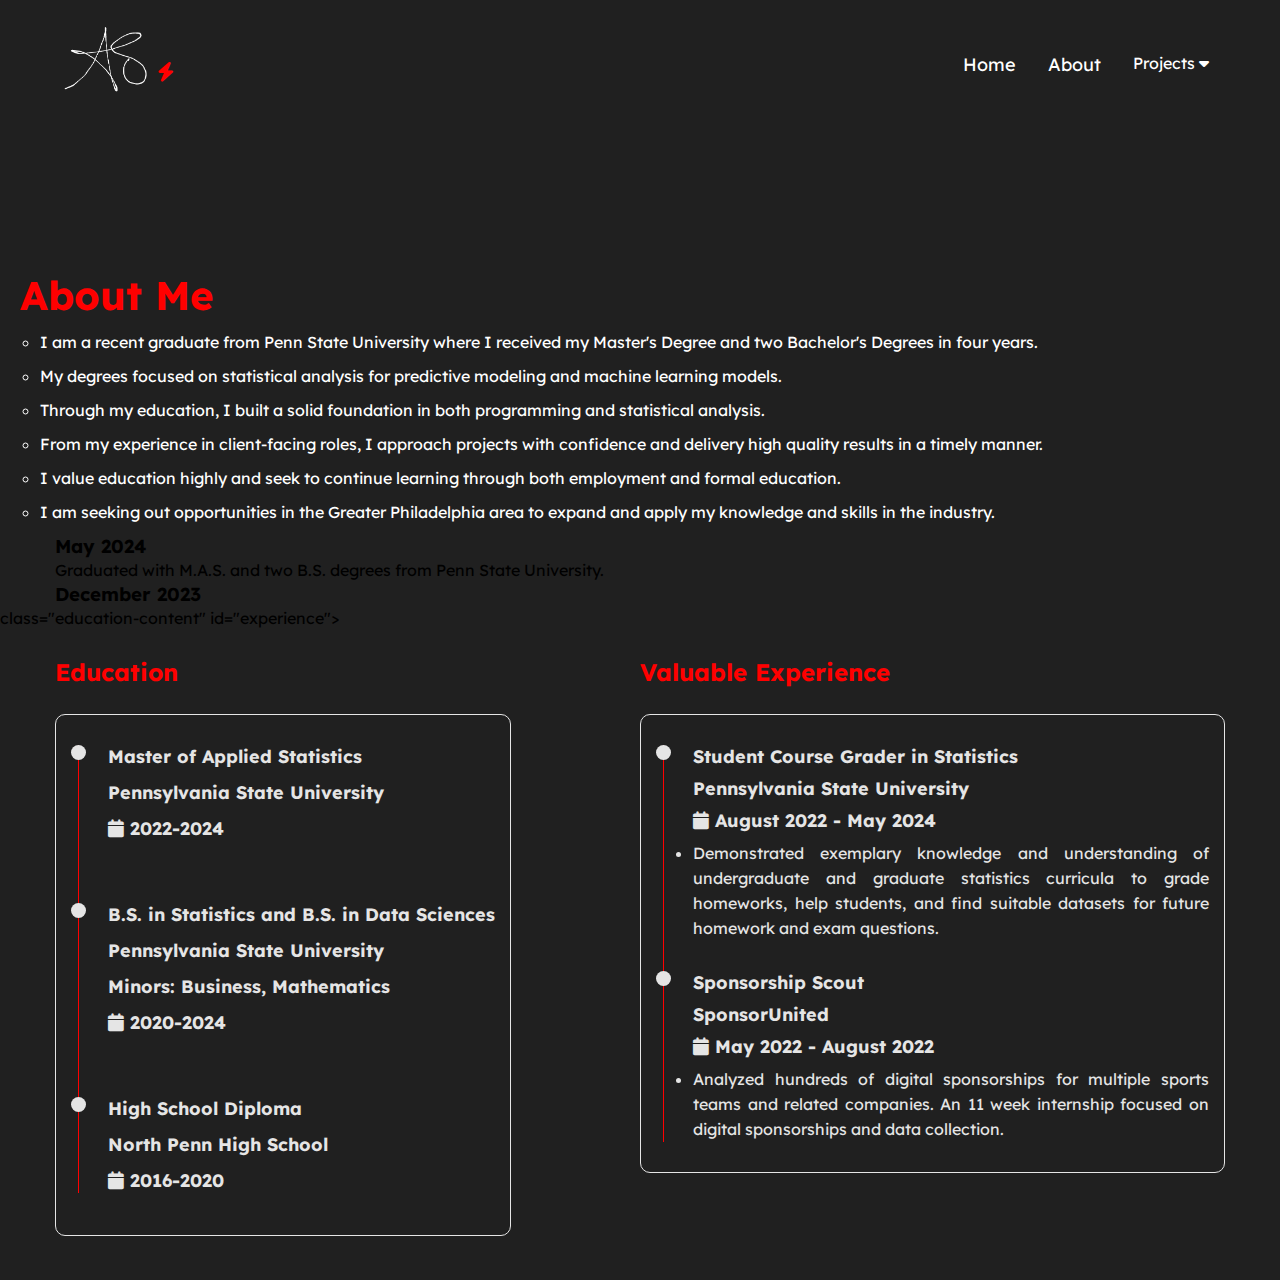
<file: about.html>
<!DOCTYPE html>
<html lang="en">
<head>
    <meta charset="UTF-8"> 
    <meta http-equiv="X-UA-Compatible" content="IE=edge">
    <meta name="viewport" content="width=device-width, initial-scale=1.0">
    <title>Amy Scholl</title>
    <link rel="icon" href="files/logo.png">
    

    <link rel="stylesheet" href="styles.css">
    <link rel="stylesheet" href="https://cdnjs.cloudflare.com/ajax/libs/font-awesome/6.4.0/css/all.min.css" class="stylesheet">
</head> 

<body>

    <!-------------------------- Header Area -------------------------->
    <header class="header-area">
        <div class="container">
            <div class="header">
               
                <a href="" class="logo">
                    <img src="files/signature.png" alt="" class="signature">
                    <i class="fa fa-bolt"></i>
                </a>
                <div class="navbar">
                    <a href="index">Home</a>
                    <a href="about">About</a>
                    <div class="dropdown">
                        <button class="dropbtn">Projects
                            <i class="fa fa-caret-down"></i>
                        </button>
                        <div class="dropdown-content">
                            <a href="projects">All Projects</a>
                            <a href="project1">RecallNET</a>
                            <a href="project2">COMING SOON</a>
                            <a href="project3">COMING SOON</a>
                        </div>
                    </div>
                </div>
            </div>
        </div> 
    </header>

    <!--------------------- About --------------------->
    <section class="about-area" id="about">
        <div class="about-content">
        <h4>About Me</h4>
        <p>
            <ul>
            <li>
                I am a recent graduate from Penn State University where I received my Master's Degree and two Bachelor's Degrees in four years.
            </li>
            <li>
                My degrees focused on statistical analysis for predictive modeling and machine learning models.
            </li>
            <li>
                Through my education, I built a solid foundation in both programming and statistical analysis.
            </li>
            <li>
                From my experience in client-facing roles, I approach projects with confidence and delivery high quality results in a timely manner.
            </li>
            <li>
                I value education highly and seek to continue learning through both employment and formal education.
            </li>
            <li>
                I am seeking out opportunities in the Greater Philadelphia area to expand and apply my knowledge and skills in the industry.
            </li>
        </ul>
        </p>
        </div>

    </section>

    <!--------------------- Valuable Experience ---------------->
    <section class="timeline">
        <div class="container left">
            <div class="content">
                <h3>May 2024</h3>
                <p>Graduated with M.A.S. and two B.S. degrees from Penn State University.</p>
            </div>
        </div>
        <div class="container right">
            <div class="content">
                <h3>December 2023</h3>
            </div>
        </div>
    </section>
    
    
    class="education-content" id="experience">
        <div class="education"
    </section>

















        <!-------------- Education & Experience -------------->
    <section class="education-content" id="education">
        <div class="container">
            <div class="row">
                <div class="education ">
                    <h3 class="title">Education</h3>
                    <div class="row">
                        <div class="timeline-box">
                            <div class="timeline">

                                <!-- Timeline-item -->
                                <div class="timeline-item">
                                    <div class="circle-dot"></div>
                                    <h3 class="timeline-title">
                                        Master of Applied Statistics
                                    </h3>
                                    <h4 class="timeline-title">Pennsylvania State University</h4>
                                    <h4 class="timeline-title">
                                        <i class="fa fa-calendar"></i> 2022-2024
                                    </h4>
                                </div> 
                                <!-- Timeline-item -->
                                <div class="timeline-item">
                                    <div class="circle-dot"></div>
                                    <h3 class="timeline-title">B.S. in Statistics and B.S. in Data Sciences</h3>
                                    <h4 class="timeline-title">Pennsylvania State University</h4>
                                    <h4 class="timeline-title">Minors: Business, Mathematics</h4>
                                    <h4 class="timeline-title">
                                        <i class="fa fa-calendar"></i> 2020-2024
                                    </h4>
                                </div>
                                <!-- Timeline-item -->
                                <div class="timeline-item">
                                    <div class="circle-dot"></div>
                                    <h3 class="timeline-title">
                                        High School Diploma
                                    </h3>
                                    <h4 class="timeline-title">North Penn High School</h4>
                                    <h4 class="timeline-title">
                                        <i class="fa fa-calendar"></i> 2016-2020
                                    </h4>
                                </div>

                            </div>
                        </div>
                    </div>
                </div>
                <div class="experience">
                    <h3 class="title">Valuable Experience</h3>
                    <div class="row">
                        <div class="timeline-box">
                            <div class="timeline">
                                
                                <!-- Timeline-item -->
                                <div class="timeline-item">
                                    <div class="circle-dot"></div>
                                    <h3 class="timeline-title">
                                        Student Course Grader in Statistics
                                    </h3>
                                    <h4 class="timeline-title">Pennsylvania State University</h4>
                                    <h4 class="timeline-title">
                                        <i class="fa fa-calendar"></i> August 2022 - May 2024
                                    </h4>
                                    <li class="timeline-text">Demonstrated exemplary knowledge and understanding of undergraduate and graduate statistics curricula to grade homeworks, help students, and find suitable datasets for future homework and exam questions.
                                    </li>
                                </div> 
                                <!-- Timeline-item -->
                                <div class="timeline-item">
                                    <div class="circle-dot"></div>
                                    <h3 class="timeline-title">Sponsorship Scout</h3>
                                    <h4 class="timeline-title">SponsorUnited</h4>
                                    <h4 class="timeline-title">
                                        <i class="fa fa-calendar"></i> May 2022 - August 2022
                                    </h4>
                                    <li class="timeline-text">Analyzed hundreds of digital sponsorships for multiple sports teams and related companies. An 11 week internship focused on digital sponsorships and data collection.</li>
                                </div>
                                
                            </div>
                        </div>
                    </div>
                </div>
            </div>
        </div>
    </section>
</file>
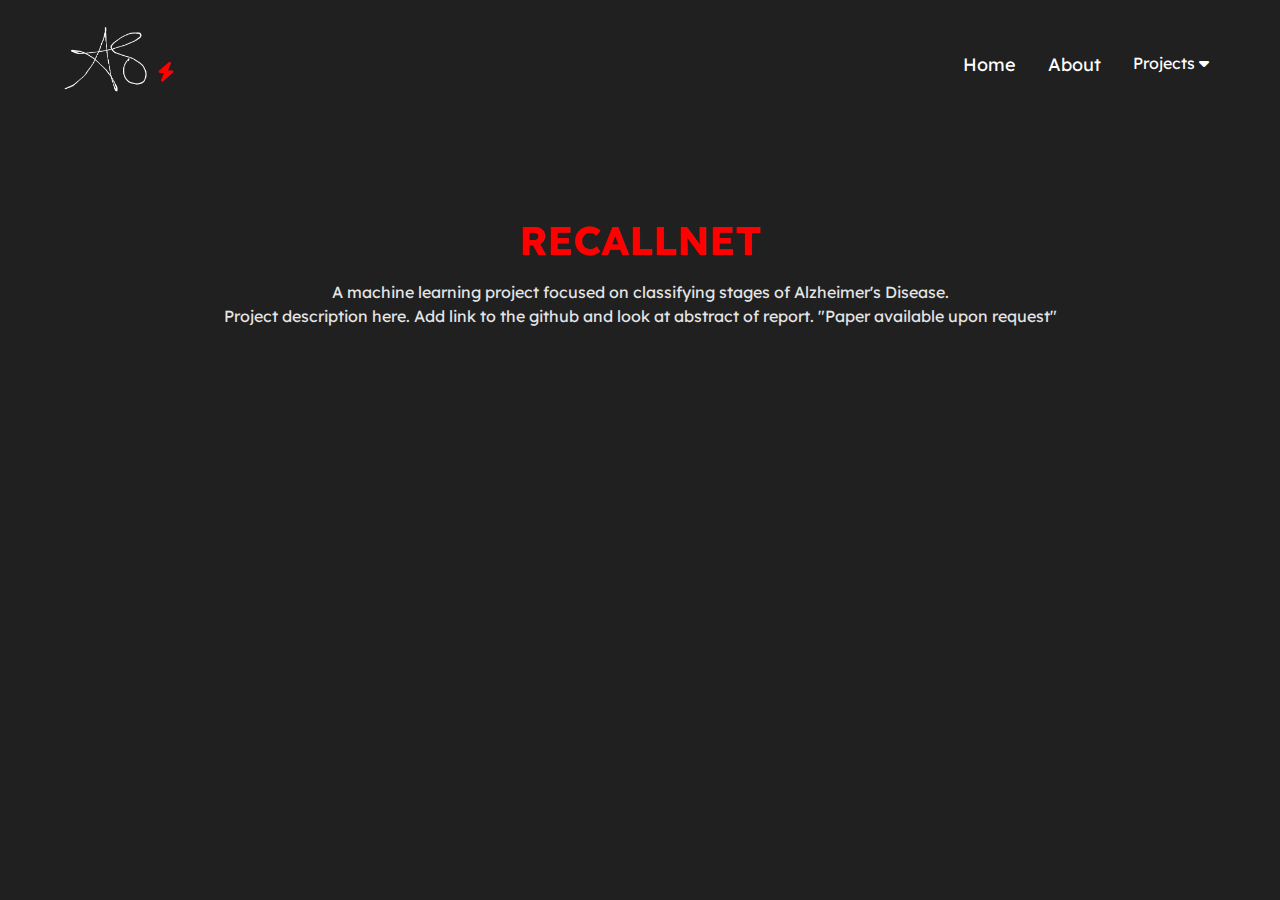
<file: project1.html>
<!DOCTYPE html>
<html lang="en">
<head>
    <meta charset="UTF-8"> 
    <meta http-equiv="X-UA-Compatible" content="IE=edge">
    <meta name="viewport" content="width=device-width, initial-scale=1.0">
    <title>Amy Scholl</title>
    <link rel="icon" href="files/logo.png">
    

    <link rel="stylesheet" href="styles.css">
    <link rel="stylesheet" href="https://cdnjs.cloudflare.com/ajax/libs/font-awesome/6.4.0/css/all.min.css" class="stylesheet">
</head> 

<body>

    <!-------------------------- Header Area -------------------------->
    <header class="header-area">
        <div class="container">
            <div class="header">
               
                <a href="" class="logo">
                    <img src="files/signature.png" alt="" class="signature">
                    <i class="fa fa-bolt"></i>
                </a>

                <div class="navbar">
                    <a href="index">Home</a>
                    <a href="about">About</a>
                    <div class="dropdown">
                        <button class="dropbtn">Projects
                            <i class="fa fa-caret-down"></i>
                        </button>
                        <div class="dropdown-content">
                            <a href="projects">All Projects</a>
                            <a href="project1">RecallNET</a>
                            <a href="project2">COMING SOON</a>
                            <a href="project3">COMING SOON</a>
                        </div>
                    </div>
                </div>
            </div>
        </div> 
    </header>

    <!---------------------- Project Description ---------------------->
    <section class="project-content" id="projects">
        <div class="container">
            <div class="project-title">
                <h4>RecallNET</h4>
                <p>A machine learning project focused on classifying stages of Alzheimer's Disease.</p>
                <p>
                    Project description here. Add link to the github and look at abstract of report. "Paper available upon request"
                </p>
            </div>
        </div>
    </section>
</file>
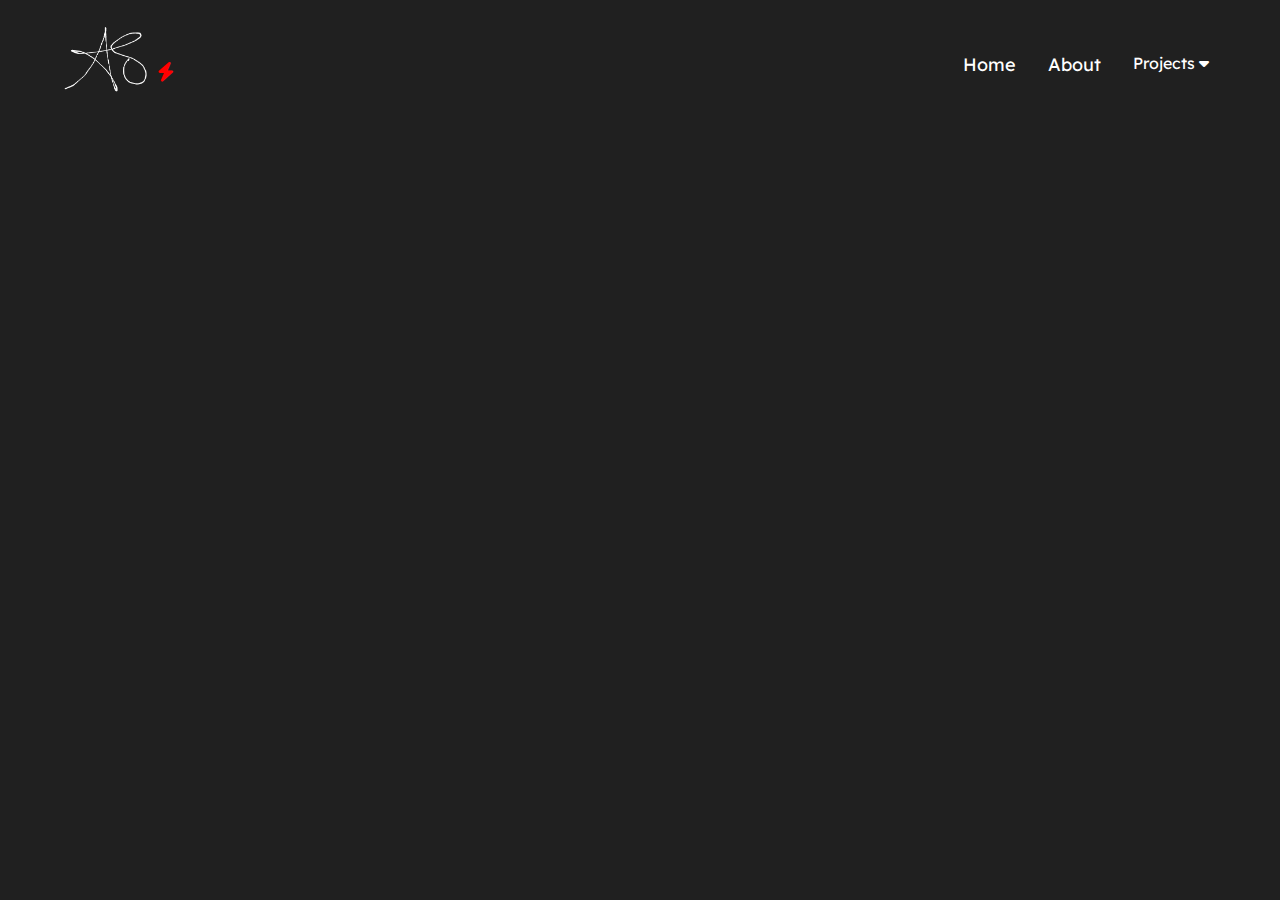
<file: project2.html>
<!DOCTYPE html>
<html lang="en">
<head>
    <meta charset="UTF-8"> 
    <meta http-equiv="X-UA-Compatible" content="IE=edge">
    <meta name="viewport" content="width=device-width, initial-scale=1.0">
    <title>Amy Scholl</title>
    <link rel="icon" href="files/logo.png">
    

    <link rel="stylesheet" href="styles.css">
    <link rel="stylesheet" href="https://cdnjs.cloudflare.com/ajax/libs/font-awesome/6.4.0/css/all.min.css" class="stylesheet">
</head> 

<body>

    <!-------------------------- Header Area -------------------------->
    <header class="header-area">
        <div class="container">
            <div class="header">
               
                <a href="" class="logo">
                    <img src="files/signature.png" alt="" class="signature">
                    <i class="fa fa-bolt"></i>
                </a>

                <div class="navbar">
                    <a href="index">Home</a>
                    <a href="about">About</a>
                    <div class="dropdown">
                        <button class="dropbtn">Projects
                            <i class="fa fa-caret-down"></i>
                        </button>
                        <div class="dropdown-content">
                            <a href="projects">All Projects</a>
                            <a href="project1">RecallNET</a>
                            <a href="project2">COMING SOON</a>
                            <a href="project3">COMING SOON</a>
                        </div>
                    </div>
                </div>
            </div>
        </div> 
    </header>
</file>
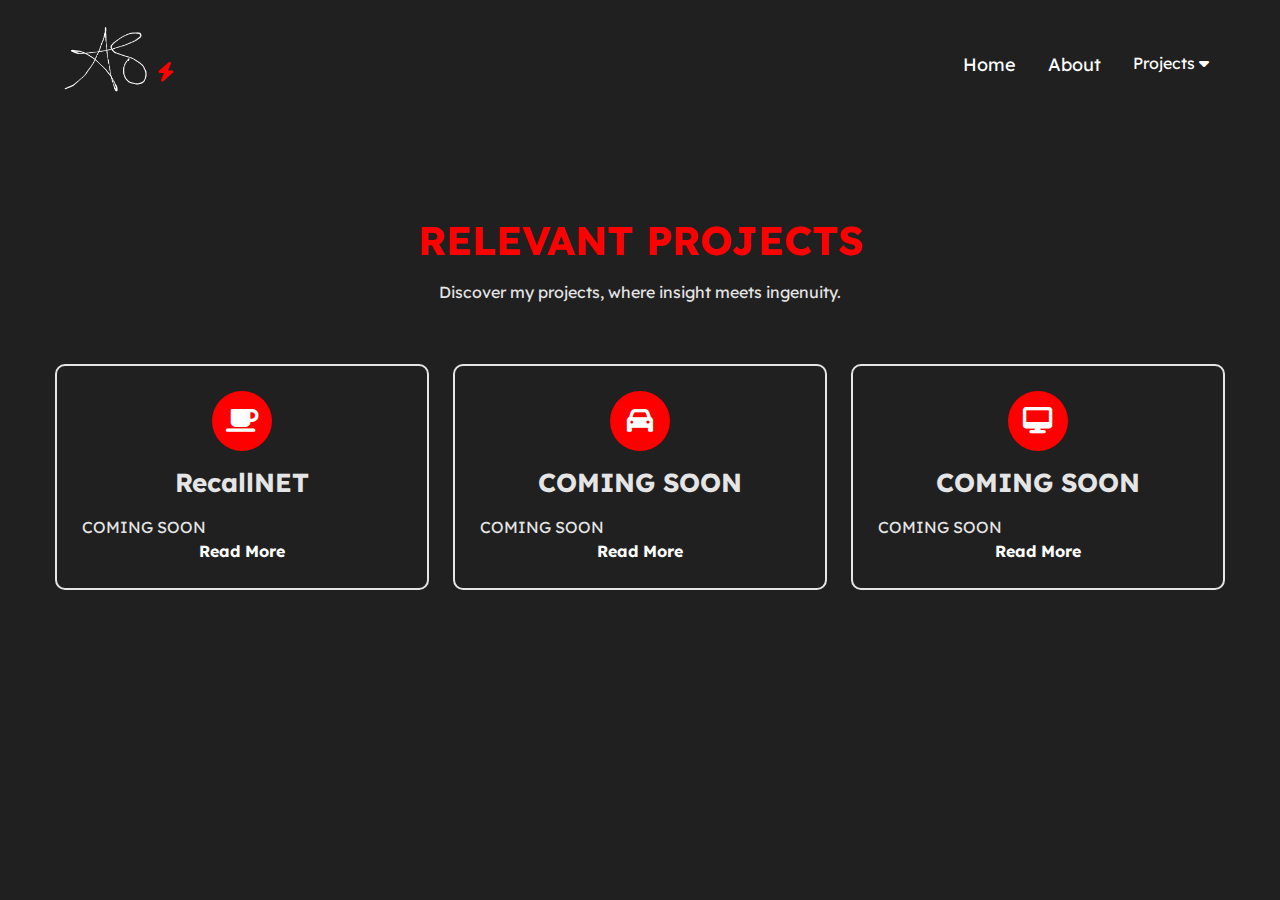
<file: projects.html>
<!DOCTYPE html>
<html lang="en">
<head>
    <meta charset="UTF-8"> 
    <meta http-equiv="X-UA-Compatible" content="IE=edge">
    <meta name="viewport" content="width=device-width, initial-scale=1.0">
    <title>Amy Scholl</title>
    <link rel="icon" href="files/logo.png">
    

    <link rel="stylesheet" href="styles.css">
    <link rel="stylesheet" href="https://cdnjs.cloudflare.com/ajax/libs/font-awesome/6.4.0/css/all.min.css" class="stylesheet">
</head> 

<body>

    <!-------------------------- Header Area -------------------------->
    <header class="header-area">
        <div class="container">
            <div class="header">
               
                <a href="" class="logo">
                    <img src="files/signature.png" alt="" class="signature">
                    <i class="fa fa-bolt"></i>
                </a>
                <div class="navbar">
                    <a href="index">Home</a>
                    <a href="about">About</a>
                    <div class="dropdown">
                        <button class="dropbtn">Projects
                            <i class="fa fa-caret-down"></i>
                        </button>
                        <div class="dropdown-content">
                            <a href="projects">All Projects</a>
                            <a href="project1">RecallNET</a>
                            <a href="project2">COMING SOON</a>
                            <a href="project3">COMING SOON</a>
                        </div>
                    </div>
                </div>
            </div>
        </div> 
    </header>

            <!-------------------------- Projects -------------------------->
    <section class="project-content" id="projects">
        <div class="container">
            <div class="project-title">
                <h4>Relevant Projects</h4>
                <p>Discover my projects, where insight meets ingenuity.</p>
            </div>
            <div class="projects">
                <!-- 1st Project -->
                <div class="project">
                    <i class="fa fa-coffee"></i>
                    <h4>RecallNET</h4>
                    <p>COMING SOON</p>
                    <p style="text-align: center;">
                        <a href="./project1.html"><b>Read More</b></a>
                    </p>
                </div>
                 <!-- 2nd Project -->
                 <div class="project">
                    <i class="fa fa-car"></i>
                    <h4>COMING SOON</h4>
                    <p>COMING SOON</p>
                    <p style="text-align: center;">
                        <a href="./project2.html"><b>Read More</b></a>
                    </p>
                </div>
                <!-- 3rd Project -->
                <div class="project">
                    <i class="fa fa-desktop"></i>
                    <h4>COMING SOON</h4>
                    <p>COMING SOON</p>
                    <p style="text-align: center;">
                        <a href="./project3.html"><b>Read More</b></a>
                    </p>
                </div>
                
            </div>
        </div>
    </section>
</file>
<file: styles.css>
@import url('https://fonts.googleapis.com/css2?family=Lexend:wght@400;500;600;700&display=swap');

*{
  margin:0;
  padding:0;
  box-sizing:border-box;
  scroll-behavior:smooth;
}
a{
  text-decoration: none ;
  color:#fff;
  transition:0.3s; 
}
ul{
  list-style:none;
}
img{
  max-width: 100%;
}
body{
  font-family: 'Lexend', sans-serif;
  font-size:16px;
  line-height:24px; 
  background-color:#202020;
}
.container{
  width: 1170px;
  margin:auto;
}




      /*---------------------------Header---------------------------*/

.header-area{
  padding:25px 0;
  transition: padding .3s;
}

.header-area.sticky {
  position: fixed;
  top: 0;
  left: 0;
  width: 100%;
  z-index: 99;
  background-color: #202020;
  padding: 5px;
}

.header{
  display:flex;
  justify-content: space-between;
  align-items: center;
  /* padding-bottom: 2rem; */
} 
.logo {
  display: flex;
  align-items: center;
  position: relative; 
  text-transform: uppercase;
  font-size: 26px;
  font-weight: 700;
}

.logo .fa-bolt {
  color: #FF0000;
  font-size: 19.5px;
  position: absolute; 
  top: 60%;
  left: 100%; 
  transform: translate(-50%, -50%); 
  z-index: 1; 
}

.signature {
  width: 100px; 
  height:auto; 
  margin-right: 10px; 
}

.navbar {
  font-family: 'Lexend', sans-serif;
  overflow: hidden;
  background-color: #202020;
}

.navbar a {
  float: left;
  font-size: 18px;
  color: #fff;
  text-align: center;
  padding: 14px 16px;
  text-decoration: none;
}

.dropdown {
  float: left;
  overflow: hidden;
}

.dropdown .dropbtn {
  font-size: 16px;
  border: none;
  outline: none;
  color: #fff;
  padding: 14px 16px;
  background-color: inherit;
  font-family: inherit;
  margin: 0;
}

.navbar a:hover, .dropdown:hover .dropbtn {
  color: #FF0000;
}

.dropdown-content {
  display: none;
  position: absolute;
  background-color: #202020;
  min-width: 160px;
  box-shadow: 0px 8px 16px 0px rgba(0,0,0,0.2);
  z-index: 1;
  right: 0;
}

.dropdown-content a {
  color: inherit;
  padding: 12px 16px;
  text-decoration: rgba(255, 255, 255, 1);
  display: block;
  text-align: left;
}

.dropdown-content a:hover {
  color: #FF0000;
  transition: 0s;
}

.dropdown:hover .dropdown-content {
  display: block;
  transition: 0s;
}

/*---------------------------HomePage--------------------------*/

.FirstElement{
   display:flex;
   justify-content: space-around;
   align-items: center;
   padding-top: 5rem; 
} 

.FirstElement.adjusted-padding {
  padding-top: 40px; 
}

.FirstElement .profile-photo{
  width: 300px;
  height:  300px;
  border-radius: 50%;
  overflow: hidden;
  border: 15px solid #FF0000;
  box-shadow: 5px 7px 25px rgba(0, 0, 0, 0.5)
}
profile-photo .img{
  height: 100%;
  width: 100%;
  transition: 0.5s;
}
.FirstElement .profile-photo img:hover{
  transform: scale(1.2);
}
.profile-text{
  max-width: 750px;
  display: flex;
  flex-direction: column;
}
.profile-text h5{
  color: #e5e5e5;
  font-size: 14px;
}
.profile-text h1{
  color: #FF0000;
  font-size: 3rem; 
}
.profile-text p{
  color:#e5e5e5;
}
.profile-text .social i{
  color : #e5e5e5;
  font-size: 18px;
  margin-right: 10px;
  transition: 0.5s;
}
.profile-text .social i:hover{
  color:#FF0000;
  transform: rotate(360deg);
}



 /*---------------------------About---------------------------*/

.about-area{
  padding-top: 130px;
  background-color: #202020;
}
.about{
  display: flex;
  justify-content: space-between;
  align-items: center;
  margin-bottom:50px;
}
.about-content{
  flex-basis: 60%;
}
.about-content h4{
  color: #FF0000;
  font-size: 40px;
  line-height: 70px;
  text-transform: capitalize;
  margin-left: 20px;
}
.about-content ul {
  color:#fff;
  text-align: left;
}

.about-content ul li {
  list-style-type: circle;
  margin-bottom: 10px;
  margin-left: 40px;
  margin-right: 40px;
}

/*---------------------------Button---------------------------*/

.btn-group{
  margin: 45px 0;
}
.btn-group .btn{
  border-color: #d5d5d5;
  color: #fff;
  background-color: #333;
  padding:12px 25px;
  margin: 5px 0;
  margin-right: 7px;
  border-radius: 30px;
  border: 2px solid #e5e5e5;
  box-shadow: 0 10px 10px -8px rgb(0 0 0 / 78%);
}
.btn.active{
  border-color: #FF0000;
}


/*---------------------------Education & Experience---------------------------*/

.education-content .row{
  display: flex;
  border-radius: 5px;
  height: 400px;
  margin-bottom: 250px;
}

.education-content .title{
  color: #FF0000;
}
.education-content .row .education,
.education-content .row .experience
{
  color: #e5e5e5;
  flex:0 0 50%;
  max-width: 50%;
  margin-top: 30px;
} 
.education-content  h3.title{
  font-size:24px;
  margin-bottom: 30px;
  font-weight: 700;
}
.education-content .row.timeline-box{
  flex:0 0 100%;
  max-width: 100%;  
}
.education-content .row .timeline{
  /* background-color:#e5e5e5; */
  padding: 30px 15px;
  border: 1px solid #e5e5e5;
  border-radius: 10px;
  width: 100%;
  position: relative;
}
.education-content .row .timeline-item{
  position:relative;
  padding-left: 37px;
  padding-bottom: 50px; 
}
.education-content .row  .experience .timeline-item{
  position:relative;
  padding-left: 37px;
  padding-bottom: 30px; 
}
.education-content .row .timeline-item:last-child{
  padding-bottom: 0;
}
.education-content .row .timeline-item::before{
  content: "";
  width: 1px;
  position: absolute;
  height: 100%;
  left: 7px;
  top: 0;
  background-color: #FF0000;  
}
.education-content .row .circle-dot{
  position: absolute;
  left: 0;
  top: 0;
  height: 15px;
  width: 15px;
  border-radius: 50%;
  background-color: #e5e5e5;
}
.education-content .row .timeline-title  {
  font-weight: 700;
  font-size: 18px;
  margin-bottom: 12px;
}
.education-content .row .experience .timeline-title  {
  font-weight: 700;
  font-size: 18px;
  margin-bottom: 8px;
}
.education-content .row .timeline-text{
  line-height: 25px;
  font-size: 16px;
  text-align: justify;
}



/*---------------------------Projects---------------------------*/
.project-content{
  padding: 90px 0;
  /* color:#fff;  */
}
.project-title{
  margin-bottom: 60px;
  text-align: center;
}
.project-title h4{
  text-transform: uppercase;
  font-size: 40px;
  line-height: 40px;
  color: #FF0000;
  margin-bottom: 20px;
}
.project-title p{
  color: #e5e5e5;
}
.projects{
  display: flex;
  justify-content:space-between;
  flex-wrap: wrap;
}
.project{
    /* padding: 30px 15px; */
    color: #e5e5e5;
    border: 2px solid #e5e5e5;
    border-radius: 10px;
    width: 100%;
    position: relative;
    padding: 25px;
    text-align: center;
    flex-basis: 32%;
    transition: .3s;
}
.project i{
  background-color: #FF0000;
  width: 60px;
  height: 60px;
  color: #fff;
  font-size: 26px;
  line-height: 60px;
  border-radius: 50%;
}
.project h4{
  font-size: 26px;
  text-transform: capitalize;
  margin: 20px 0;
}
.project p{
  text-align: justify;
}
.project:hover{
  border-color: #FF0000;
}



/*---------------------------Contact Me---------------------------*/
.contact-content{
  padding: 100px 0;
  color: #fff;
  text-align: center;
}
.contact-content .contact-title h4{
  font-size: 40px;
  text-transform: capitalize;
  color: #FF0000;
  padding-bottom: 10px;
}
.contact-content .contact-title p{
  padding-bottom: 20px;
}
.contact{
  max-width: 700px;
  margin: auto;
}
.contact input,.contact textarea{
  width: 100%;
  padding: 15px;
  border: 0;
  margin-bottom: 10px;
}

.contact .submit{
  width: auto;
  background-color: #FF0000;
  padding: 10px 40px;
  font-weight:bold ;
  font-size: 18px;
}
.contact .submit:hover{
  transform: scale(1.1);
  cursor: pointer;
}
.msg{
  color: #fff;
  font-size: 20px;
  margin-top: -8px;
  display: block;
}






/*---------------------------Footer---------------------------*/
.footer {
    max-width: 950px;
    margin: 0 auto;
    padding: 15px 0 26px;
    border-top: 1px solid rgba(255, 255, 255, 0.1); 
    color: rgba(255, 255, 255, 0.4);
    display: flex;
    flex-direction: column;
    align-items: center;
    text-align: center;
  }
  .footer .message {
    font-size: 12px;
    color: rgba(255, 255, 255, 0.4);
    margin-bottom: 10px;
  }
  
  .copyright {
    font-size: 12px;
  }




 /*------------------- Responsive Design on small screen -------------------*/

/* Medium layout */
@media only screen and (min-width:1000px) and (max-width:1200px){
  .container{
    width: 970px;
  }
}

@media(max-width:1050px){
  .FirstElement{ 
    flex-direction: column;
    padding-top: 2rem;
  }
  .profile-text{
    padding: 40px 0px;
  }
}



/* tablet layout */
@media only screen and (min-width:768px) and (max-width:999px){
  .container{
    width: 750px;
  } 
}  


/* Mobile Layout */
@media only screen and (max-width:767px){
  .container{
    width: 350px;
  }

  .header .menu_icon {
    display: block;
  }
  .header ul{
    display: none;
  }
  .header i{
    color: #e5e5e5;
  }

  .profile-text{
    width: 350px;
  }
  .FirstElement .profile-text p{
    text-align: justify;
  }
  .about{
    flex-direction: column;
    flex-basis: 100%;
    margin-bottom: 30px;
  }
  .about-skills{
    width: 100%;
    margin-top: 30px;
  }
  .education-content .row {
    flex-direction: column;
    height: auto;
    margin-bottom: 50px;
  }

  .education-content .row .education,
  .education-content .row .experience {
    flex-basis: 100%;
    max-width: 100%;
    margin-top: 30px;
  }
  .project{
    flex-basis: 100%;
    margin-bottom: 30px;
  }

}
</file>
